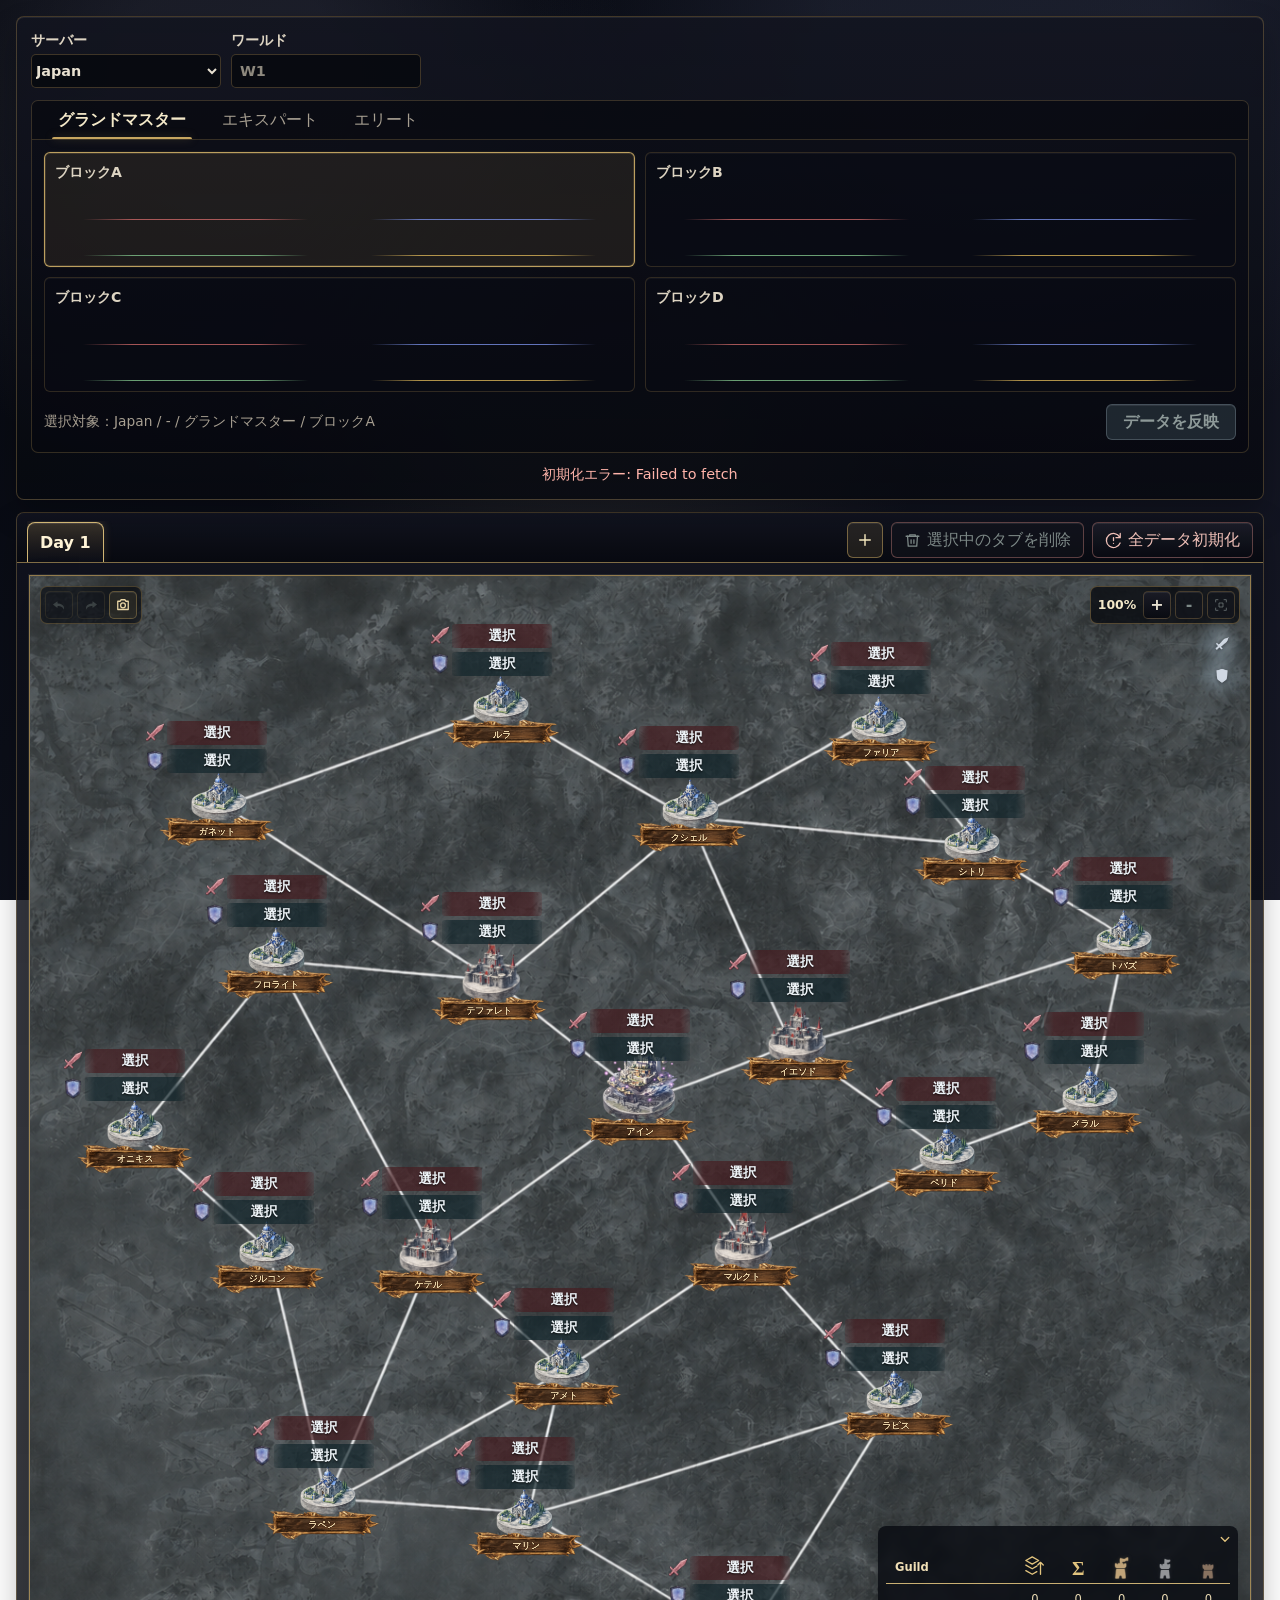
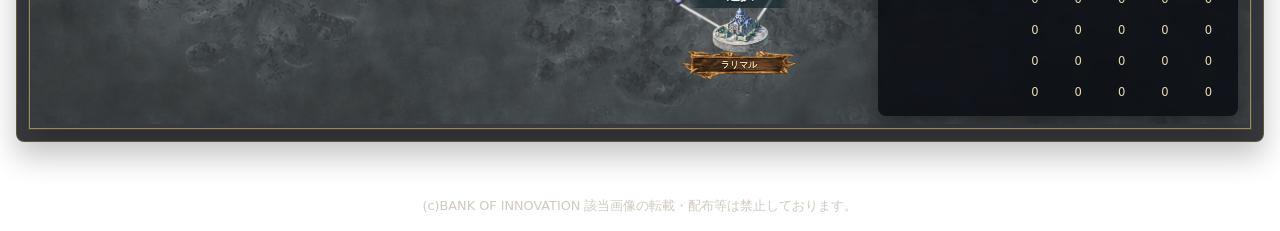
<file: index.html>
<!DOCTYPE html>
<html lang="ja">
<head>
  <meta charset="UTF-8">
  <meta name="viewport" content="width=device-width, initial-scale=1.0">
  <title>Grand Battle Simulator</title>
  <link rel="stylesheet" href="style.css?v=20260811-ios-map-export">
</head>
<body>
  <main class="app-shell">
    <h1 class="visually-hidden">Grand Battle Simulator</h1>

    <div class="top-layout">
      <section class="panel source-panel" aria-labelledby="source-heading">
      <h2 id="source-heading" class="visually-hidden">バトルデータ選択</h2>
      <fieldset class="source-grid">
        <legend class="visually-hidden">サーバー・ワールド</legend>
        <label>
          <span>サーバー</span>
          <select id="server-select">
            <option value="1">Japan</option>
            <option value="2">Korea</option>
            <option value="3">Asia</option>
            <option value="4">North America</option>
            <option value="5">Europe</option>
            <option value="6">Global</option>
          </select>
        </label>

        <label>
          <span>ワールド</span>
          <div class="combo-box">
            <input type="text" id="world-input" name="grand-battle-world" placeholder="W1" autocomplete="new-password" inputmode="numeric" aria-controls="world-suggestions">
            <datalist id="world-options"></datalist>
            <div id="world-suggestions" class="combo-options" role="listbox" hidden></div>
          </div>
        </label>

      </fieldset>

      <div class="selection-backing-controls" hidden>
        <select id="class-select" aria-hidden="true" tabindex="-1">
          <option value="3">グランドマスター</option>
          <option value="2">エキスパート</option>
          <option value="1">エリート</option>
        </select>
        <select id="block-select" aria-hidden="true" tabindex="-1">
          <option value="0">A</option>
          <option value="1">B</option>
          <option value="2">C</option>
          <option value="3">D</option>
        </select>
      </div>

      <section class="battle-selection" aria-label="クラスとブロックの選択">
        <div id="battle-class-tabs" class="battle-class-tabs" role="tablist" aria-label="クラス">
          <button type="button" class="battle-class-tab" data-class-value="3" role="tab" aria-selected="true">グランドマスター</button>
          <button type="button" class="battle-class-tab" data-class-value="2" role="tab" aria-selected="false">エキスパート</button>
          <button type="button" class="battle-class-tab" data-class-value="1" role="tab" aria-selected="false">エリート</button>
        </div>

        <div id="battle-block-grid" class="battle-block-grid" role="group" aria-label="ブロック">
          <button type="button" class="battle-block-card" data-block-value="0" aria-pressed="true">
            <span class="battle-block-title">ブロックA</span>
            <span class="guild-grid" data-block-guild-grid="0" role="list" aria-live="polite"></span>
          </button>
          <button type="button" class="battle-block-card" data-block-value="1" aria-pressed="false">
            <span class="battle-block-title">ブロックB</span>
            <span class="guild-grid" data-block-guild-grid="1" role="list" aria-live="polite"></span>
          </button>
          <button type="button" class="battle-block-card" data-block-value="2" aria-pressed="false">
            <span class="battle-block-title">ブロックC</span>
            <span class="guild-grid" data-block-guild-grid="2" role="list" aria-live="polite"></span>
          </button>
          <button type="button" class="battle-block-card" data-block-value="3" aria-pressed="false">
            <span class="battle-block-title">ブロックD</span>
            <span class="guild-grid" data-block-guild-grid="3" role="list" aria-live="polite"></span>
          </button>
        </div>

        <div class="battle-selection-footer">
          <p id="battle-selection-summary" class="battle-selection-summary"></p>
          <div class="apply-data-actions">
            <p id="pending-message" class="pending-message" hidden><span aria-hidden="true">●</span> 未反映</p>
            <button type="button" id="apply-data-button" class="apply-data-button" disabled>データを反映</button>
          </div>
        </div>
      </section>

      <p id="status-message" class="status-message" role="status" aria-live="polite"></p>
    </section>

      <div id="guild-name-editor-controls" hidden>
        <button type="button" id="edit-guild-names-button" class="score-edit-button" aria-label="ギルド名を編集" title="ギルド名を編集">
          <span class="score-edit-pen-icon" aria-hidden="true"></span>
        </button>
        <button type="button" id="confirm-guild-names-button" class="score-edit-button" aria-label="ギルド名の編集を確定" title="ギルド名の編集を確定" hidden>
          <svg viewBox="0 0 24 24" aria-hidden="true">
            <path d="M5 12l4 4L19 6" />
          </svg>
        </button>
        <button type="button" id="cancel-guild-names-button" class="score-edit-button" aria-label="ギルド名の編集をキャンセル" title="ギルド名の編集をキャンセル" hidden>
          <svg viewBox="0 0 24 24" aria-hidden="true">
            <path d="M6 6l12 12" />
            <path d="M18 6L6 18" />
          </svg>
        </button>
      </div>
    </div>

    <section class="panel map-panel" aria-labelledby="map-heading">
      <h2 id="map-heading" class="visually-hidden">拠点マップ</h2>
      <header class="tab-row">
        <nav id="occupation-tabs" class="occupation-tabs" aria-label="拠点状況タブ"></nav>
        <button type="button" id="tab-add-button" class="tab-add-button" aria-label="タブを追加" title="タブを追加">
          <svg viewBox="0 0 24 24" aria-hidden="true">
            <path d="M12 5v14" />
            <path d="M5 12h14" />
          </svg>
        </button>
        <div class="map-actions" role="group" aria-label="マップデータ操作">
          <button type="button" id="delete-tab-button" class="delete-tab-button">選択中のタブを削除</button>
          <button type="button" id="reset-data-button" class="reset-data-button">全データ初期化</button>
        </div>
      </header>

    <section class="map-container" aria-labelledby="map-heading">
      <div id="map-inner" class="map-inner">
        <img src="resource/map.png" alt="グランドバトル拠点マップ" class="map-image">
        <div id="battle-points"></div>
      </div>
      <div class="map-history-controls" role="group" aria-label="MAP操作">
        <button type="button" id="map-undo-button" class="map-history-button" aria-label="MAP編集を元に戻す" title="MAP編集を元に戻す" disabled>
          <span class="map-history-icon" aria-hidden="true"></span>
        </button>
        <button type="button" id="map-redo-button" class="map-history-button" aria-label="MAP編集をやり直す" title="MAP編集をやり直す" disabled>
          <span class="map-history-icon is-redo" aria-hidden="true"></span>
        </button>
        <button type="button" id="map-screenshot-button" class="map-history-button map-screenshot-button" aria-label="現在のMAPをPNG保存" title="現在のMAPをPNG保存">
          <svg viewBox="0 0 24 24" aria-hidden="true">
            <path d="M5 7h3l1.5-2h5L16 7h3v11H5z" />
            <circle cx="12" cy="12.5" r="3.2" />
          </svg>
        </button>
      </div>
      <div id="map-export-status" class="map-export-status" role="status" aria-live="polite" hidden>
        <span id="map-export-status-message"></span>
        <button type="button" id="map-export-save-button" class="map-export-save-button" hidden>保存</button>
      </div>
      <div class="map-zoom-controls" role="group" aria-label="MAP表示操作">
        <div class="map-zoom-actions">
          <span id="map-zoom-value" class="map-zoom-value" aria-live="polite">100%</span>
          <button type="button" id="map-zoom-in-button" class="map-zoom-button" aria-label="MAPを拡大">+</button>
          <button type="button" id="map-zoom-out-button" class="map-zoom-button" aria-label="MAPを縮小">-</button>
          <button type="button" id="map-view-reset-button" class="map-zoom-button" aria-label="MAP表示をリセット">
            <svg viewBox="0 0 24 24" aria-hidden="true">
              <path d="M8 4H4v4" />
              <path d="M16 4h4v4" />
              <path d="M20 16v4h-4" />
              <path d="M4 16v4h4" />
              <path d="M9 9h6v6H9z" />
            </svg>
          </button>
        </div>
      </div>
      <div id="map-visibility-controls" class="map-visibility-controls" role="group" aria-label="MAP要素表示切替"></div>
      <aside id="map-score-panel" class="map-score-panel" aria-labelledby="map-score-panel-title">
        <div class="map-score-panel-header">
          <h3 id="map-score-panel-title" class="visually-hidden">ギルドスコア</h3>
          <button type="button" id="map-score-panel-toggle" class="map-score-panel-toggle" aria-expanded="true" aria-controls="map-score-panel-body" aria-label="ギルドスコアを折り畳む" title="ギルドスコアを折り畳む">
            <svg viewBox="0 0 24 24" aria-hidden="true">
              <path d="m7 10 5 5 5-5" />
            </svg>
          </button>
        </div>
        <div id="map-score-panel-body" class="map-score-panel-body">
          <table id="map-score-table" class="map-score-table">
            <caption class="visually-hidden">ギルド別スコア</caption>
            <thead>
              <tr>
                <th scope="col">Guild</th>
                <th scope="col" aria-label="累計" title="累計">
                  <span class="map-score-symbol map-score-cumulative-symbol" role="img" aria-label="累計" title="累計">
                    <svg viewBox="0 0 24 24" aria-hidden="true">
                      <path d="m2 6 7-4 7 4-7 4-7-4Z" />
                      <path d="m2 11 7 4 5-2.8" />
                      <path d="m2 17 7 4 5-2.8" />
                      <path d="M18 21V8m0 0-3 3m3-3 3 3" />
                    </svg>
                  </span>
                </th>
                <th scope="col" aria-label="合計" title="合計">
                  <span class="map-score-symbol map-score-total-symbol" role="img" aria-label="合計" title="合計">Σ</span>
                </th>
                <th scope="col" aria-label="神殿" title="神殿">
                  <img class="map-score-structure-icon map-score-temple-icon" src="resource/map-score-temple.png" alt="神殿">
                </th>
                <th scope="col" aria-label="城" title="城">
                  <img class="map-score-structure-icon map-score-castle-icon" src="resource/map-score-castle.png" alt="城">
                </th>
                <th scope="col" aria-label="教会" title="教会">
                  <img class="map-score-structure-icon map-score-church-icon" src="resource/map-score-church.png" alt="教会">
                </th>
              </tr>
            </thead>
            <tbody id="map-score-body"></tbody>
          </table>
        </div>
      </aside>
    </section>
    </section>

    <div id="mobile-point-picker" class="mobile-point-picker" role="dialog" aria-modal="true" aria-labelledby="mobile-point-picker-title" hidden>
      <div class="mobile-point-picker-panel">
        <div class="mobile-point-picker-header">
          <strong id="mobile-point-picker-title">拠点選択</strong>
          <button type="button" id="mobile-point-picker-close" class="mobile-picker-close" aria-label="閉じる">×</button>
        </div>
        <div id="mobile-point-picker-options" class="mobile-point-picker-options"></div>
      </div>
    </div>

    <dialog id="battle-data-confirmation-dialog" class="battle-data-dialog" aria-labelledby="battle-data-dialog-title" aria-describedby="battle-data-dialog-message">
      <form method="dialog" class="battle-data-dialog-panel">
        <h2 id="battle-data-dialog-title" data-dialog-title></h2>
        <p data-dialog-message></p>
        <p class="battle-data-dialog-context" data-dialog-context hidden></p>
        <p class="battle-data-dialog-note" data-dialog-note hidden></p>
        <div class="battle-data-dialog-actions" role="group" aria-label="反映方法を選択">
          <button type="button" class="dialog-secondary-button" data-dialog-action="cancel">キャンセル</button>
          <button type="button" class="dialog-secondary-button" data-dialog-action="new-tab" hidden>新しいタブ</button>
          <button type="button" class="dialog-primary-button" data-dialog-action="overwrite" hidden>上書き</button>
          <button type="button" class="dialog-danger-button" data-dialog-action="replace" hidden>データを反映</button>
        </div>
      </form>
    </dialog>
  </main>

  <footer>
    (c)BANK OF INNOVATION 該当画像の転載・配布等は禁止しております。
  </footer>

  <script type="module" src="js/main.js?v=20260811-aura-composite"></script>
</body>
</html>
</file>
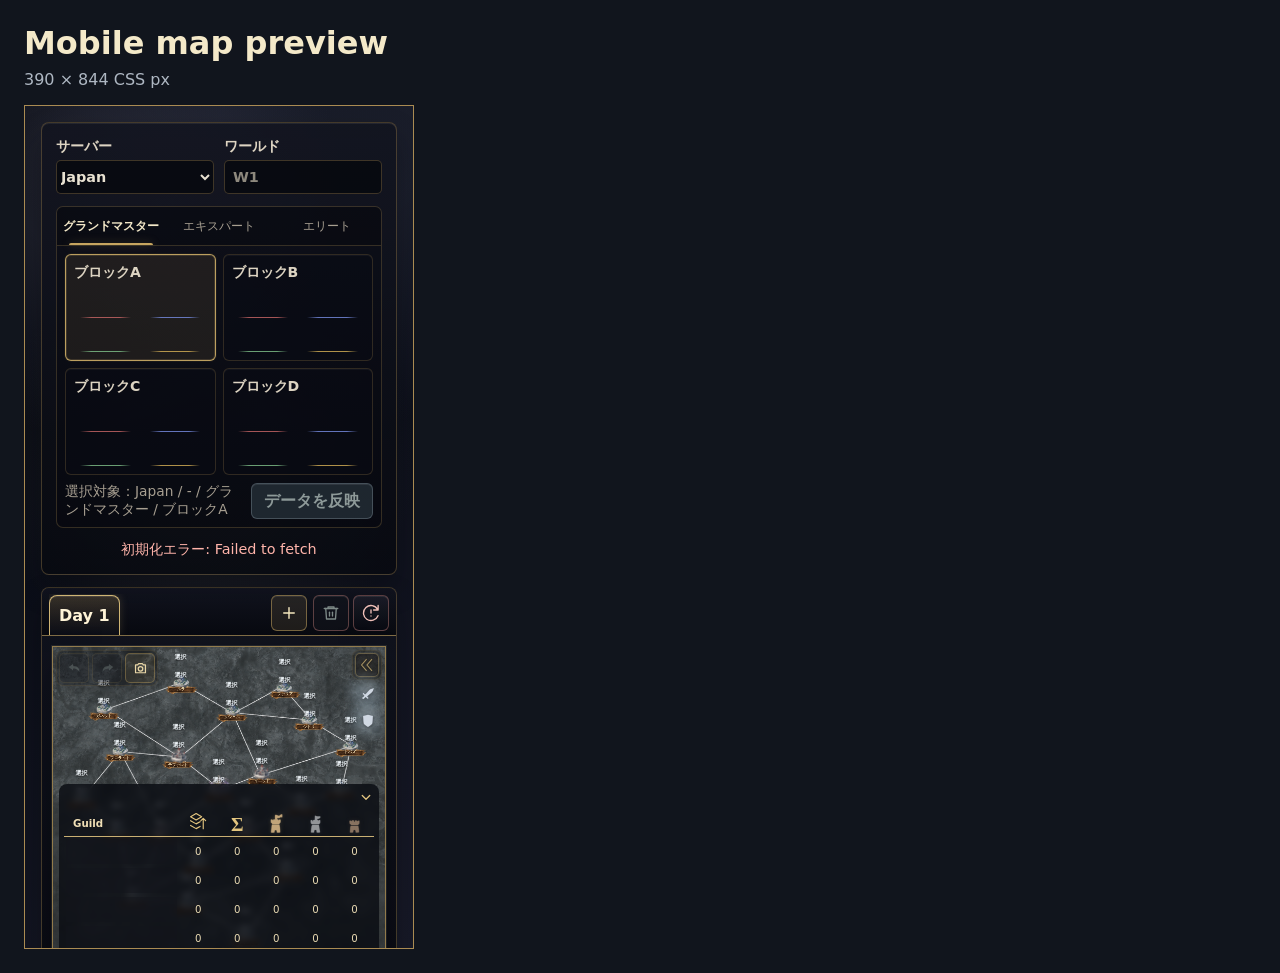
<file: tools/map-layout-preview.html>
<!doctype html>
<html lang="ja">
<head>
  <meta charset="utf-8">
  <meta name="viewport" content="width=device-width, initial-scale=1">
  <title>Map Layout Preview</title>
  <style>
    :root {
      color-scheme: dark;
      font-family: system-ui, sans-serif;
    }

    * {
      box-sizing: border-box;
    }

    body {
      margin: 0;
      padding: 24px;
      color: #f4e9c9;
      background: #11151d;
    }

    h1,
    p {
      margin: 0;
    }

    p {
      margin-top: 8px;
      color: #aeb7c2;
    }

    .preview-frame {
      display: block;
      width: 390px;
      height: 844px;
      margin-top: 16px;
      border: 1px solid #aa8b52;
      background: #080b12;
    }
  </style>
</head>
<body>
  <main>
    <h1>Mobile map preview</h1>
    <p>390 × 844 CSS px</p>
    <iframe
      class="preview-frame"
      src="../index.html"
      title="Grand Battle Simulator mobile preview"
    ></iframe>
  </main>
</body>
</html>
</file>
<file: style.css>
:root {
  --guild-1: #56302f;
  --guild-2: #33384d;
  --guild-3: #34483a;
  --guild-4: #4c4730;
  --guild-1-rgb: 86, 48, 47;
  --guild-2-rgb: 51, 56, 77;
  --guild-3-rgb: 52, 72, 58;
  --guild-4-rgb: 76, 71, 48;
  --guild-1-ink: 112, 55, 58;
  --guild-2-ink: 65, 79, 106;
  --guild-3-ink: 62, 94, 72;
  --guild-4-ink: 112, 101, 58;
  --empty-point: rgba(255, 255, 255, 0.86);
  --border: rgba(170, 139, 82, 0.36);
  --surface: rgba(12, 14, 23, 0.82);
  --surface-strong: rgba(6, 8, 14, 0.9);
  --page: #070a12;
  --text: #e8e1d1;
  --muted: #a79f91;
  --gold: #aa8b52;
  --gold-soft: rgba(170, 139, 82, 0.18);
  --field-bg: rgba(6, 8, 14, 0.78);
  --field-border: rgba(170, 139, 82, 0.34);
  --action-button-size: 36px;
  /* --action-button-size-mobile: 34px; */
}

* {
  box-sizing: border-box;
}

.visually-hidden {
  position: absolute;
  width: 1px;
  height: 1px;
  padding: 0;
  margin: -1px;
  overflow: hidden;
  clip: rect(0, 0, 0, 0);
  white-space: nowrap;
  border: 0;
}

body {
  margin: 0;
  color: var(--text);
  font-family: system-ui, -apple-system, BlinkMacSystemFont, "Segoe UI", sans-serif;
  text-align: center;
  background:
    radial-gradient(circle at 18% 10%, rgba(82, 84, 106, 0.28) 0 9%, transparent 30%),
    radial-gradient(circle at 78% 2%, rgba(61, 66, 88, 0.32) 0 12%, transparent 35%),
    radial-gradient(circle at 46% 42%, rgba(126, 119, 100, 0.12) 0 15%, transparent 40%),
    linear-gradient(145deg, #05070d 0%, #0b0e18 42%, #171927 100%);
  background-attachment: fixed;
}

button,
input,
select {
  font: inherit;
}

button {
  min-height: 36px;
  padding: 6px 12px;
  border: 1px solid var(--field-border);
  border-radius: 6px;
  color: var(--text);
  background: linear-gradient(180deg, rgba(27, 28, 39, 0.92), rgba(9, 11, 18, 0.92));
  cursor: pointer;
  box-shadow: inset 0 1px 0 rgba(255, 255, 255, 0.08);
}

button:hover {
  border-color: rgba(190, 161, 96, 0.68);
  background: linear-gradient(180deg, rgba(38, 39, 52, 0.94), rgba(14, 16, 25, 0.94));
}

button:disabled {
  color: #7d8987;
  cursor: not-allowed;
  background: rgba(20, 21, 28, 0.54);
}

h2,
h3 {
  margin: 0 0 10px;
  color: #f4e9c9;
  font-size: 1rem;
}

footer {
  margin: 40px 0 16px;
  color: rgba(169, 160, 140, 0.56);
  font-size: 0.8rem;
}

.app-shell {
  width: min(100%, 1280px);
  margin: 0 auto;
  padding: 16px;
}

.panel {
  margin: 0;
  padding: 14px;
  border: 1px solid var(--border);
  border-radius: 8px;
  color: var(--text);
  background:
    linear-gradient(180deg, rgba(18, 20, 31, 0.86), rgba(7, 9, 15, 0.8));
  box-shadow:
    0 14px 30px rgba(0, 0, 0, 0.24),
    inset 0 1px 0 rgba(255, 255, 255, 0.07);
}

.top-layout {
  display: grid;
  grid-template-columns: minmax(0, 1fr);
  align-items: start;
  gap: 0;
  margin-bottom: 12px;
}

.source-panel {
  display: grid;
  gap: 12px;
  justify-items: stretch;
}

.map-panel {
  display: grid;
  gap: 0;
  padding: 0;
  overflow: hidden;
}

.source-grid {
  display: grid;
  grid-template-columns: repeat(2, minmax(136px, 190px));
  gap: 10px;
  width: min(100%, 390px);
  min-inline-size: 0;
  margin: 0;
  padding: 0;
  border: 0;
}

.source-grid label {
  display: grid;
  gap: 4px;
  text-align: left;
  font-size: 0.9rem;
  font-weight: 700;
  color: #ddd4c2;
}

.source-grid input,
.source-grid select {
  width: 100%;
  min-height: 34px;
  border: 1px solid var(--field-border);
  border-radius: 5px;
  color: var(--text);
  background: var(--field-bg);
}

.source-grid select option {
  color: var(--text);
  background: #0b0d16;
}

.combo-box {
  position: relative;
  display: block;
}

.combo-box input {
  padding: 5px 8px;
}

.combo-box input::placeholder {
  color: #8e897e;
  opacity: 1;
}

.source-grid input:focus,
.source-grid select:focus,
.combo-box input:focus,
button:focus-visible {
  outline: 2px solid rgba(210, 236, 181, 0.46);
  outline-offset: 2px;
  border-color: rgba(190, 161, 96, 0.74);
}

.combo-options {
  position: absolute;
  z-index: 20;
  top: calc(100% + 4px);
  left: 0;
  right: 0;
  max-height: 220px;
  overflow-y: auto;
  border: 1px solid var(--border);
  border-radius: 6px;
  background: rgba(8, 10, 17, 0.97);
  box-shadow: 0 8px 20px rgba(0, 0, 0, 0.16);
}

.combo-options button,
.combo-empty {
  display: block;
  width: 100%;
  min-height: 32px;
  padding: 6px 10px;
  border: 0;
  border-radius: 0;
  text-align: left;
  color: var(--text);
  background: transparent;
}

.combo-options button:hover {
  background: rgba(199, 166, 96, 0.16);
}

.combo-group-button {
  font-weight: 700;
}

.combo-options .combo-world-button {
  padding-left: 20px;
  font-weight: 400;
}

.combo-empty {
  color: var(--muted);
}

.battle-selection {
  overflow: hidden;
  border: 1px solid rgba(170, 139, 82, 0.28);
  border-radius: 7px;
  background: rgba(5, 7, 13, 0.28);
}

.battle-class-tabs {
  display: flex;
  min-width: 0;
  padding: 0 8px;
  border-bottom: 1px solid rgba(170, 139, 82, 0.28);
  background: rgba(6, 8, 14, 0.42);
}

.battle-class-tab {
  position: relative;
  flex: 0 1 auto;
  min-height: 38px;
  padding: 7px 18px;
  border: 0;
  border-radius: 0;
  color: var(--muted);
  background: transparent;
  box-shadow: none;
}

.battle-class-tab::after {
  content: "";
  position: absolute;
  right: 12px;
  bottom: 0;
  left: 12px;
  height: 2px;
  border-radius: 2px 2px 0 0;
  background: transparent;
}

.battle-class-tab:hover,
.battle-class-tab:focus-visible {
  border: 0;
  color: #f1e6c8;
  background: rgba(199, 166, 96, 0.08);
  box-shadow: none;
}

.battle-class-tab.is-active {
  color: #f4e9c9;
  font-weight: 700;
}

.battle-class-tab.is-active::after {
  background: #c7a660;
  box-shadow: 0 0 8px rgba(199, 166, 96, 0.34);
}

.battle-block-grid {
  display: grid;
  grid-template-columns: repeat(2, minmax(0, 1fr));
  gap: 10px;
  padding: 12px;
}

.battle-block-card {
  min-width: 0;
  padding: 10px;
  border-color: rgba(170, 139, 82, 0.24);
  text-align: left;
  background: rgba(10, 12, 20, 0.56);
  box-shadow: inset 0 1px 0 rgba(255, 255, 255, 0.04);
}

.battle-block-card:hover {
  border-color: rgba(190, 161, 96, 0.52);
  background: rgba(18, 20, 31, 0.7);
}

.battle-block-card.is-active {
  border-color: rgba(210, 178, 105, 0.88);
  background: rgba(170, 139, 82, 0.12);
  box-shadow:
    inset 0 0 0 1px rgba(225, 194, 123, 0.16),
    0 0 0 1px rgba(170, 139, 82, 0.08);
}

.battle-block-title {
  display: block;
  margin-bottom: 8px;
  color: #ddd4c2;
  font-size: 0.88rem;
  font-weight: 700;
}

.guild-grid {
  display: grid;
  grid-template-columns: repeat(2, minmax(0, 1fr));
  justify-content: center;
  gap: 6px;
}

.guild-grid .guild-cell {
  position: relative;
  display: block;
  --guild-accent: #aa8b52;
  min-width: 0;
  min-height: 30px;
  padding: 5px 7px;
  border: 0;
  border-radius: 0;
  color: #e7dcc4;
  font-weight: 700;
  text-align: center;
  white-space: normal;
  overflow-wrap: anywhere;
  background: transparent;
  box-shadow: none;
}

.guild-grid .guild-cell::after {
  content: "";
  position: absolute;
  right: 10%;
  bottom: 0;
  left: 10%;
  height: 1px;
  pointer-events: none;
  background: linear-gradient(90deg, transparent, var(--guild-accent) 22%, var(--guild-accent) 78%, transparent);
  opacity: 0.82;
}

.guild-cell1 {
  --guild-ink-rgb: var(--guild-1-ink);
}

.guild-cell2 {
  --guild-ink-rgb: var(--guild-2-ink);
}

.guild-cell3 {
  --guild-ink-rgb: var(--guild-3-ink);
}

.guild-cell4 {
  --guild-ink-rgb: var(--guild-4-ink);
}

.guild-grid .guild-cell1 {
  --guild-accent: #c76565;
}

.guild-grid .guild-cell2 {
  --guild-accent: #768be0;
}

.guild-grid .guild-cell3 {
  --guild-accent: #7ebf88;
}

.guild-grid .guild-cell4 {
  --guild-accent: #d4af55;
}

.apply-data-button {
  width: auto;
  min-width: 130px;
  margin: 0;
  border-color: rgba(118, 125, 162, 0.5);
  background: linear-gradient(180deg, #2a304b, #15192b);
  color: #ffffff;
  font-weight: 700;
}

.apply-data-button:hover {
  background: linear-gradient(180deg, #343a59, #1b2036);
}

.apply-data-button.has-pending {
  border-color: rgba(132, 169, 116, 0.56);
  background: linear-gradient(180deg, #354f38, #1d3224);
}

.apply-data-button.has-pending:hover {
  background: linear-gradient(180deg, #3e5b41, #263d2b);
}

.apply-data-button:disabled {
  border-color: rgba(154, 168, 181, 0.32);
  background: rgba(48, 61, 69, 0.58);
  color: #8d9998;
}

.pending-message {
  margin: 0;
  color: #b8d5a6;
  font-size: 0.85rem;
  font-weight: 700;
}

.status-message {
  min-height: 1.4em;
  margin: 0;
  color: var(--muted);
  font-size: 0.9rem;
}

.status-message[data-type="success"] {
  color: #b8d5a6;
}

.status-message[data-type="error"] {
  color: #ffb4aa;
}

.section-divider {
  display: none;
  width: 100%;
  margin: 4px 0 16px;
  border: 0;
  border-top: 1px solid #cfcfcf;
}

.table-scroll {
  display: block;
  width: 100%;
  max-width: 100%;
  padding-bottom: 6px;
  overflow-x: auto;
  overflow-y: hidden;
  scrollbar-color: rgba(146, 119, 70, 0.42) rgba(5, 7, 12, 0.28);
  scrollbar-width: thin;
  box-shadow: inset 0 -1px 0 rgba(199, 166, 96, 0.2);
}

.occupation-tabs {
  scrollbar-color: rgba(146, 119, 70, 0.42) rgba(5, 7, 12, 0.28);
  scrollbar-width: thin;
}

.table-scroll::-webkit-scrollbar,
.occupation-tabs::-webkit-scrollbar {
  height: 1px;
}

.table-scroll::-webkit-scrollbar-track,
.occupation-tabs::-webkit-scrollbar-track {
  background: rgba(5, 7, 12, 0.48);
  border-radius: 999px;
}

.table-scroll::-webkit-scrollbar-thumb,
.occupation-tabs::-webkit-scrollbar-thumb {
  border-radius: 999px;
  background: linear-gradient(90deg, rgba(126, 102, 59, 0.26), rgba(164, 132, 76, 0.42));
}

.table-scroll::-webkit-scrollbar-thumb:hover,
.occupation-tabs::-webkit-scrollbar-thumb:hover {
  background: linear-gradient(90deg, rgba(170, 139, 82, 0.62), rgba(210, 174, 102, 0.54));
}

.cumulative-scope {
  min-height: 1.3em;
  margin: -4px 0 8px;
  color: #c7beab;
  font-size: 0.85rem;
}

.score-edit-actions {
  display: flex;
  justify-content: flex-end;
  gap: 6px;
  margin: -2px 0 6px;
}

.score-edit-button {
  display: inline-grid;
  place-items: center;
  width: 30px;
  height: 30px;
  min-height: 0;
  padding: 0;
  border-color: rgba(199, 166, 96, 0.46);
  border-radius: 6px;
  color: #e9d6a6;
  background: rgba(199, 166, 96, 0.1);
}

.score-edit-button[hidden] {
  display: none;
}

.score-edit-button:hover {
  border-color: rgba(226, 196, 126, 0.72);
  background: rgba(199, 166, 96, 0.2);
}

.score-edit-button svg {
  width: 17px;
  height: 17px;
  fill: none;
  stroke: currentColor;
  stroke-width: 1.9;
  stroke-linecap: round;
  stroke-linejoin: round;
}

.score-edit-pen-icon {
  width: 28px;
  height: 28px;
  background: currentColor;
  -webkit-mask: url("resource/pen.svg") center / contain no-repeat;
  mask: url("resource/pen.svg") center / contain no-repeat;
}

.score-table {
  flex: 0 0 auto;
  min-width: 640px;
  margin: 0 auto;
  border-collapse: collapse;
  color: var(--text);
  background: rgba(6, 8, 14, 0.56);
}

.score-table th,
.score-table td {
  height: 36px;
  min-width: 56px;
  border: 1px solid rgba(199, 166, 96, 0.28);
  padding: 5px 6px;
  line-height: 1.2;
  text-align: center;
}

.score-table th:first-child,
.score-table td:first-child {
  min-width: 36px;
}

.score-table th:nth-child(2),
.score-table td:nth-child(2) {
  width: 188px;
  min-width: 188px;
  max-width: 188px;
}

.score-table td:nth-child(2) {
  overflow: hidden;
  color: #e7dcc4;
  font-weight: 700;
  text-overflow: ellipsis;
  white-space: nowrap;
}

.score-guild-name-cell {
  --guild-ink-rgb: 120, 108, 72;
  background:
    radial-gradient(ellipse at 48% 52%, rgba(var(--guild-ink-rgb), 0.48) 0 30%, transparent 74%),
    radial-gradient(ellipse at 16% 20%, rgba(231, 220, 196, 0.1) 0 16%, transparent 58%),
    linear-gradient(135deg, rgba(var(--guild-ink-rgb), 0.32), rgba(var(--guild-ink-rgb), 0.18)),
    rgba(6, 9, 16, 0.34);
  box-shadow:
    inset 0 1px 0 rgba(255, 244, 215, 0.07),
    inset 0 -12px 18px rgba(4, 8, 14, 0.1);
}

.score-guild-name-cell.guild-cell1 {
  --guild-ink-rgb: var(--guild-1-ink);
}

.score-guild-name-cell.guild-cell2 {
  --guild-ink-rgb: var(--guild-2-ink);
}

.score-guild-name-cell.guild-cell3 {
  --guild-ink-rgb: var(--guild-3-ink);
}

.score-guild-name-cell.guild-cell4 {
  --guild-ink-rgb: var(--guild-4-ink);
}

.score-table td:nth-child(2):has(.score-guild-name-input) {
  position: relative;
  filter: saturate(0.88);
  box-shadow:
    inset 0 2px 5px rgba(0, 0, 0, 0.42),
    inset 0 1px 0 rgba(255, 255, 255, 0.04);
}

.score-table td:nth-child(2):has(.score-guild-name-input)::after {
  content: "";
  position: absolute;
  top: 50%;
  right: 4px;
  width: 28px;
  height: 28px;
  background: rgba(226, 196, 126, 0.74);
  pointer-events: none;
  transform: translateY(-50%);
  -webkit-mask: url("resource/pen.svg") center / contain no-repeat;
  mask: url("resource/pen.svg") center / contain no-repeat;
}

.score-guild-name-input {
  box-sizing: border-box;
  width: 100%;
  min-width: 0;
  height: auto;
  min-height: 0;
  margin: 0;
  padding: 2px 5px;
  border: 1px solid rgba(226, 196, 126, 0.24);
  border-radius: 5px;
  color: #fff4d7;
  font: inherit;
  font-weight: 700;
  text-align: center;
  background: rgba(6, 8, 14, 0.28);
}

.score-guild-name-input:focus {
  outline: 0;
  border-color: rgba(226, 196, 126, 0.78);
  box-shadow: 0 0 0 2px rgba(226, 196, 126, 0.18);
}

.score-table thead {
  color: #f4e9c9;
  background-color: rgba(199, 166, 96, 0.18);
}

.score-total,
.score-cumulative {
  font-weight: 700;
  color: #f6f0dd;
  background: rgba(199, 166, 96, 0.16);
}

.score-cumulative {
  background: rgba(86, 91, 130, 0.22);
}

.score-guild-radio-cell {
  padding: 4px;
  text-align: center;
}

.score-guild-radio-cell input {
  display: block;
  margin: 0 auto;
  accent-color: var(--gold);
}

.tab-row {
  display: flex;
  align-items: flex-end;
  gap: 8px;
  width: 100%;
  max-width: 100%;
  box-sizing: border-box;
  margin: 0;
  padding: 8px 10px 0;
  overflow: hidden;
  border-bottom: 1px solid rgba(199, 166, 96, 0.62);
  background:
    linear-gradient(180deg, rgba(16, 18, 29, 0.92), rgba(6, 8, 14, 0.88));
}

.occupation-tabs {
  display: flex;
  justify-content: flex-start;
  gap: 4px;
  width: auto;
  min-width: 0;
  max-width: 100%;
  flex: 1 1 0;
  overflow-x: auto;
  overflow-y: hidden;
  padding: 0 0 0;
}

.tab-button {
  box-sizing: border-box;
  flex: 0 0 auto;
  min-width: 42px;
  height: 41px;
  min-height: 41px;
  padding: 4px 12px;
  border-radius: 8px 8px 0 0;
  border-color: var(--field-border);
  border-bottom-color: transparent;
  line-height: 1;
  background: rgba(8, 10, 17, 0.74);
  transform: translateY(1px);
}

.tab-row.has-tab-scroll .tab-button {
  height: 28px;
  min-height: 28px;
  padding-top: 3px;
  padding-bottom: 3px;
}

.tab-button.is-active {
  border-color: rgba(226, 196, 126, 0.92);
  border-bottom-color: rgba(12, 14, 23, 0.98);
  background:
    linear-gradient(180deg, rgba(170, 139, 82, 0.26), rgba(12, 14, 23, 0.98));
  color: #fff4d7;
  font-weight: 700;
  box-shadow:
    0 -1px 10px rgba(226, 196, 126, 0.18),
    inset 0 1px 0 rgba(255, 255, 255, 0.1);
}

.tab-add-button {
  display: inline-flex;
  align-items: center;
  justify-content: center;
  flex: 0 0 auto;
  width: 36px;
  height: 36px;
  min-width: 36px;
  min-height: 0;
  padding: 0;
  border-radius: 6px;
  border-color: rgba(199, 166, 96, 0.52);
  color: #f5e7bd;
  background: rgba(199, 166, 96, 0.12);
  transform: none;
}

.tab-add-button svg {
  width: 18px;
  height: 18px;
  fill: none;
  stroke: currentColor;
  stroke-width: 1.9;
  stroke-linecap: round;
  stroke-linejoin: round;
}

.tab-add-button:hover {
  border-color: rgba(226, 196, 126, 0.76);
  background: rgba(199, 166, 96, 0.22);
}

.tab-name-input {
  flex: 0 0 auto;
  width: 88px;
  height: 41px;
  min-height: 41px;
  padding: 4px 8px;
  border: 1px solid var(--field-border);
  border-radius: 6px;
  color: var(--text);
  font: inherit;
  text-align: center;
  background: var(--field-bg);
}

.tab-row.has-tab-scroll .tab-name-input {
  height: 28px;
  min-height: 28px;
  padding-top: 3px;
  padding-bottom: 3px;
}

.tab-name-input:focus {
  outline: 0;
  border-color: var(--field-border);
  box-shadow:
    0 0 0 2px rgba(210, 236, 181, 0.26),
    inset 0 1px 0 rgba(255, 255, 255, 0.08);
}

.tab-context-menu {
  position: fixed;
  z-index: 1000;
  padding: 4px;
  border: 1px solid var(--border);
  border-radius: 6px;
  background: rgba(8, 10, 17, 0.97);
  box-shadow: 0 8px 20px rgba(0, 0, 0, 0.16);
}

.tab-context-menu button {
  min-height: 32px;
  border: 0;
  background: transparent;
  white-space: nowrap;
}

.tab-context-menu button:hover {
  background: rgba(199, 166, 96, 0.16);
}

.delete-tab-button {
  flex: 0 0 auto;
  white-space: nowrap;
}

.danger-icon-button {
  display: inline-flex;
  align-items: center;
  justify-content: center;
  gap: 6px;
}

.danger-icon-button svg {
  width: 17px;
  height: 17px;
  fill: none;
  stroke: currentColor;
  stroke-width: 1.8;
  stroke-linecap: round;
  stroke-linejoin: round;
}

.map-actions {
  display: flex;
  flex: 0 0 auto;
  justify-content: flex-end;
  gap: 8px;
  padding-bottom: 0;
}

.reset-data-button {
  flex: 0 0 auto;
  border-color: rgba(185, 120, 116, 0.56);
  color: #ffd3cd;
  white-space: nowrap;
}

.reset-data-button:hover {
  border-color: rgba(226, 154, 146, 0.82);
  background: rgba(108, 44, 45, 0.58);
}

.delete-tab-button,
.reset-data-button {
  border-color: rgba(185, 120, 116, 0.46);
  color: #f0c0b8;
}

.delete-tab-button,
.reset-data-button,
.tab-add-button {
  /* width: var(--action-button-size); */
  height: var(--action-button-size);
  /* min-width: var(--action-button-size); */
  min-height: var(--action-button-size);
  margin-bottom: 4px;
}

.delete-tab-button:hover,
.reset-data-button:hover {
  border-color: rgba(214, 144, 133, 0.7);
  background: rgba(96, 37, 39, 0.48);
}

.map-container {
  position: relative;
  display: inline-block;
  max-width: 100%;
  justify-self: center;
  margin: 12px;
  border: 1px solid rgba(199, 166, 96, 0.72);
  overflow: hidden;
  touch-action: pan-y;
  user-select: none;
  box-shadow:
    0 0 0 1px rgba(255, 244, 215, 0.08),
    0 16px 32px rgba(0, 0, 0, 0.24);
}

.map-container.is-dragging {
  cursor: grabbing;
}

.map-history-controls {
  position: absolute;
  z-index: 20;
  top: 10px;
  left: 10px;
  display: flex;
  gap: 4px;
  padding: 4px;
  border: 1px solid rgba(170, 139, 82, 0.36);
  border-radius: 7px;
  background: rgba(7, 9, 15, 0.68);
  box-shadow: 0 8px 18px rgba(0, 0, 0, 0.22);
}

.map-history-button {
  display: grid;
  place-items: center;
  width: 28px;
  height: 28px;
  min-height: 0;
  padding: 0;
  border-radius: 5px;
  border-color: rgba(199, 166, 96, 0.36);
  color: #e9d6a6;
  font-size: 1.05rem;
  font-weight: 700;
  line-height: 1;
  background: rgba(199, 166, 96, 0.1);
}

.map-history-icon {
  margin-top: 1px;
  width: 20px;
  height: 20px;
  background: currentColor;
  -webkit-mask: url("resource/undo.svg") center / contain no-repeat;
  mask: url("resource/undo.svg") center / contain no-repeat;
}

.map-history-icon.is-redo {
  transform: scaleX(-1);
}

.map-history-button:hover:not(:disabled),
.map-history-button:focus-visible:not(:disabled) {
  border-color: rgba(226, 196, 126, 0.72);
  background: rgba(199, 166, 96, 0.2);
}

.map-history-button:disabled {
  opacity: 0.34;
  cursor: default;
}

.map-score-panel {
  position: absolute;
  z-index: 18;
  right: 12px;
  bottom: 12px;
  width: min(360px, calc(100% - 24px));
  overflow: hidden;
  border-radius: 8px;
  color: #e8d9b2;
  background: rgba(7, 9, 15, 0.8);
  box-shadow: 0 8px 20px rgba(0, 0, 0, 0.3);
  backdrop-filter: blur(3px);
  -webkit-backdrop-filter: blur(3px);
  pointer-events: auto;
}

.map-score-panel.is-collapsed {
  width: 26px;
  border-radius: 5px;
}

.map-score-panel-header {
  display: flex;
  justify-content: flex-end;
  min-height: 26px;
}

.map-score-panel-toggle {
  display: grid;
  place-items: center;
  width: 26px;
  height: 26px;
  min-height: 0;
  padding: 0;
  border: 0;
  border-radius: 5px;
  color: #e2c47e;
  background: transparent;
  box-shadow: none;
}

.map-score-panel-toggle:hover,
.map-score-panel-toggle:focus-visible {
  border: 0;
  color: #f1d994;
  background: rgba(199, 166, 96, 0.14);
  box-shadow: none;
}

.map-score-panel-toggle svg {
  width: 18px;
  height: 18px;
  fill: none;
  stroke: currentColor;
  stroke-width: 1.7;
  stroke-linecap: round;
  stroke-linejoin: round;
  transition: transform 0.16s ease;
}

.map-score-panel.is-collapsed .map-score-panel-toggle svg {
  transform: rotate(180deg);
}

.map-score-panel-body {
  padding: 0 8px 8px;
}

.map-score-panel.is-collapsed .map-score-panel-body {
  display: none;
}

.map-score-table {
  width: 100%;
  border-collapse: collapse;
  table-layout: fixed;
  color: #e8d9b2;
  font-size: 0.72rem;
  line-height: 1.2;
}

.map-score-table thead {
  border-bottom: 1px solid rgba(226, 196, 126, 0.66);
}

.map-score-table th,
.map-score-table td {
  height: 25px;
  padding: 3px 4px;
  border: 0;
  text-align: center;
  white-space: nowrap;
}

.map-score-table th {
  color: #f0dfb6;
  font-weight: 700;
}

.battle-selection-footer {
  display: flex;
  align-items: center;
  justify-content: space-between;
  gap: 16px;
  padding: 0 12px 12px;
}

.battle-selection-summary {
  min-width: 0;
  margin: 0;
  color: var(--muted);
  font-size: 0.86rem;
  text-align: left;
  overflow-wrap: anywhere;
}

.apply-data-actions {
  display: flex;
  flex: 0 0 auto;
  align-items: center;
  justify-content: flex-end;
  gap: 10px;
}

.map-score-table th:first-child,
.map-score-table td:first-child {
  width: 37%;
  overflow: hidden;
  text-align: left;
  text-overflow: ellipsis;
}

.map-score-table th:first-child {
  padding-left: 9px;
}

.map-score-table td {
  color: #e8d9b2;
  font-variant-numeric: tabular-nums;
}

.map-score-table .map-score-row {
  --map-score-highlight-rgb: 170, 139, 82;
}

.map-score-table .map-score-row.guild-row1 {
  --map-score-highlight-rgb: 224, 94, 101;
}

.map-score-table .map-score-row.guild-row2 {
  --map-score-highlight-rgb: 112, 139, 225;
}

.map-score-table .map-score-row.guild-row3 {
  --map-score-highlight-rgb: 100, 185, 116;
}

.map-score-table .map-score-row.guild-row4 {
  --map-score-highlight-rgb: 226, 190, 75;
}

.map-score-table .map-score-row.is-highlighted {
  background: rgba(var(--map-score-highlight-rgb), 0.16);
}

.map-score-table .map-score-row.is-highlighted .map-score-guild-cell {
  box-shadow: inset 3px 0 0 rgb(var(--map-score-highlight-rgb));
}

.map-score-guild-button {
  display: block;
  width: 100%;
  min-height: 25px;
  padding: 0 4px 0 5px;
  overflow: hidden;
  border: 0;
  border-radius: 0;
  color: inherit;
  font: inherit;
  font-weight: 400;
  text-align: left;
  text-overflow: ellipsis;
  white-space: nowrap;
  background: transparent;
  box-shadow: none;
}

.map-score-guild-button:hover,
.map-score-guild-button:focus-visible {
  border: 0;
  color: #f4e9c9;
  text-decoration: underline;
  text-underline-offset: 2px;
  background: transparent;
  box-shadow: none;
}

.map-score-guild-button.is-highlighted {
  font-weight: 700;
}

.map-score-table img {
  display: block;
  width: 22px;
  height: 22px;
  margin: 0 auto;
  object-fit: contain;
}

.map-score-temple-icon {
  filter:
    brightness(0)
    saturate(100%)
    invert(72%)
    sepia(24%)
    saturate(500%)
    hue-rotate(357deg)
    brightness(90%)
    contrast(86%)
    drop-shadow(0 0 2px rgba(190, 163, 106, 0.22));
}

.map-score-castle-icon {
  filter:
    brightness(0)
    saturate(100%)
    invert(70%)
    sepia(5%)
    saturate(210%)
    hue-rotate(175deg)
    brightness(85%)
    contrast(83%)
    drop-shadow(0 0 2px rgba(177, 186, 193, 0.1));
}

.map-score-church-icon {
  filter:
    brightness(0)
    saturate(100%)
    invert(51%)
    sepia(18%)
    saturate(520%)
    hue-rotate(345deg)
    brightness(86%)
    contrast(87%)
    drop-shadow(0 0 2px rgba(143, 113, 91, 0.16));
}

.map-score-symbol {
  display: inline-grid;
  place-items: center;
  width: 22px;
  height: 22px;
  color: #e2c47e;
}

.map-score-cumulative-symbol svg {
  width: 22px;
  height: 22px;
  fill: none;
  stroke: currentColor;
  stroke-width: 1.45;
  stroke-linecap: round;
  stroke-linejoin: round;
}

.map-score-total-symbol {
  font-family: Georgia, "Times New Roman", serif;
  font-size: 1.2rem;
  font-weight: 700;
}

.map-screenshot-button svg {
  width: 18px;
  height: 18px;
  fill: none;
  stroke: currentColor;
  stroke-width: 1.7;
  stroke-linecap: round;
  stroke-linejoin: round;
}

.map-export-status {
  position: absolute;
  z-index: 24;
  top: 50px;
  left: 10px;
  display: flex;
  align-items: center;
  gap: 8px;
  max-width: min(360px, calc(100% - 20px));
  padding: 7px 9px;
  border: 1px solid rgba(199, 166, 96, 0.46);
  border-radius: 6px;
  color: #f1e3bf;
  font-size: 0.78rem;
  line-height: 1.35;
  background: rgba(7, 9, 15, 0.86);
  box-shadow: 0 8px 18px rgba(0, 0, 0, 0.24);
}

.map-export-status[data-type="error"] {
  border-color: rgba(208, 108, 116, 0.68);
  color: #ffdadd;
}

.map-export-status[hidden] {
  display: none;
}

.map-export-save-button {
  pointer-events: auto;
  flex: 0 0 auto;
  min-height: 28px;
  padding: 3px 10px;
  border: 1px solid rgba(226, 196, 126, 0.6);
  border-radius: 4px;
  color: #f4e6bf;
  background: rgba(199, 166, 96, 0.14);
}

.battle-data-dialog {
  width: min(440px, calc(100vw - 32px));
  max-width: calc(100vw - 32px);
  padding: 0;
  border: 1px solid rgba(199, 166, 96, 0.6);
  border-radius: 12px;
  color: #f2ead9;
  background: rgba(15, 17, 24, 0.98);
  box-shadow: 0 22px 70px rgba(0, 0, 0, 0.55);
}

.battle-data-dialog::backdrop {
  background: rgba(3, 5, 10, 0.72);
  backdrop-filter: blur(2px);
}

.battle-data-dialog-panel {
  display: grid;
  gap: 14px;
  padding: 22px;
}

.battle-data-dialog-panel h2 {
  margin: 0;
  color: #f7e4b6;
  font-size: 1.1rem;
}

.battle-data-dialog-panel p {
  margin: 0;
  line-height: 1.6;
}

.battle-data-dialog-context {
  padding: 8px 10px;
  border-left: 3px solid rgba(199, 166, 96, 0.72);
  color: #d9c99e;
  font-size: 0.84rem;
  background: rgba(199, 166, 96, 0.08);
}

.battle-data-dialog-note {
  font-size: 0.8rem;
}

.battle-data-dialog-note[data-tone="info"] {
  color: #a9c7ad;
}

.battle-data-dialog-note[data-tone="danger"] {
  color: #e3a0a7;
}

.battle-data-dialog-actions {
  display: flex;
  justify-content: center;
  width: 100%;
  gap: 8px;
  margin: 8px auto 0;
}

.battle-data-dialog-actions button {
  min-width: 96px;
  min-height: 40px;
  padding: 7px 12px;
  border-radius: 6px;
  font-weight: 700;
}

.dialog-secondary-button {
  border: 1px solid rgba(199, 166, 96, 0.4);
  color: #e8d9b2;
  background: rgba(199, 166, 96, 0.08);
}

.dialog-primary-button {
  border: 1px solid rgba(226, 196, 126, 0.76);
  color: #1d1a12;
  background: #e2c47e;
}

.dialog-danger-button {
  border: 1px solid rgba(208, 108, 116, 0.82);
  color: #fff0f0;
  background: rgba(125, 44, 52, 0.82);
}

.map-zoom-controls {
  position: absolute;
  z-index: 20;
  top: 10px;
  right: 10px;
  display: flex;
  flex-direction: column;
  align-items: center;
  gap: 4px;
  padding: 4px;
  border: 1px solid rgba(170, 139, 82, 0.44);
  border-radius: 7px;
  background: rgba(7, 9, 15, 0.78);
  box-shadow: 0 8px 18px rgba(0, 0, 0, 0.24);
}

.map-zoom-actions {
  display: flex;
  align-items: center;
  gap: 4px;
}

.map-visibility-controls {
  position: absolute;
  z-index: 20;
  top: 54px;
  right: 14px;
  display: flex;
  flex-direction: column;
  align-items: center;
  gap: 4px;
}

.map-zoom-value {
  min-width: 44px;
  color: #f4e9c9;
  font-size: 0.78rem;
  font-weight: 700;
  line-height: 1;
  text-align: center;
}

.map-zoom-button {
  display: grid;
  place-items: center;
  width: 28px;
  height: 28px;
  min-height: 0;
  padding: 0;
  border-radius: 5px;
  font-size: 1rem;
  font-weight: 700;
  line-height: 1;
}

.map-visibility-toggle-button {
  position: relative;
  display: grid;
  place-items: center;
  width: 28px;
  height: 28px;
  min-height: 0;
  padding: 0;
  border: 0;
  color: #eef6fb;
  background: transparent;
  box-shadow: none;
  isolation: isolate;
  overflow: visible;
  transition: transform 0.16s ease;
}

.map-visibility-toggle-button::before {
  content: "";
  position: absolute;
  z-index: -1;
  inset: -9px;
  border-radius: 999px;
  background:
    radial-gradient(circle at 52% 44%, rgba(244, 250, 255, 0.34) 0 12%, transparent 34%),
    radial-gradient(ellipse at 35% 38%, rgba(158, 187, 207, 0.34) 0 24%, transparent 58%),
    radial-gradient(ellipse at 65% 62%, rgba(117, 145, 165, 0.24) 0 18%, transparent 52%),
    radial-gradient(circle at 45% 70%, rgba(221, 231, 236, 0.18) 0 16%, transparent 48%);
  filter: blur(5px);
  opacity: 0.68;
  transform: scale(0.96) rotate(-5deg);
  transition: opacity 0.16s ease, filter 0.16s ease, transform 0.16s ease;
  pointer-events: none;
}

.map-visibility-toggle-button:hover,
.map-visibility-toggle-button:focus-visible {
  border: 0;
  background: transparent;
  box-shadow: none;
}

.map-visibility-toggle-button:hover {
  transform: scale(1.03);
}

.map-visibility-toggle-button:hover::before,
.map-visibility-toggle-button:focus-visible::before {
  filter: blur(4px);
  opacity: 0.92;
  transform: scale(1.03) rotate(-4deg);
}

.map-visibility-toggle-button img {
  position: relative;
  z-index: 1;
  display: block;
  width: 18px;
  height: 18px;
  object-fit: contain;
  filter:
    brightness(0)
    saturate(100%)
    invert(88%)
    sepia(8%)
    saturate(260%)
    hue-rotate(174deg)
    brightness(96%)
    contrast(96%)
    drop-shadow(0 1px 2px rgba(4, 8, 14, 0.56));
  transition: filter 0.16s ease, opacity 0.16s ease;
}

.map-visibility-toggle-button.is-off::before {
  background:
    radial-gradient(circle at 52% 44%, rgba(223, 226, 224, 0.22) 0 12%, transparent 34%),
    radial-gradient(ellipse at 35% 38%, rgba(143, 151, 150, 0.22) 0 24%, transparent 58%),
    radial-gradient(ellipse at 65% 62%, rgba(96, 104, 108, 0.18) 0 18%, transparent 52%),
    radial-gradient(circle at 45% 70%, rgba(187, 190, 186, 0.12) 0 16%, transparent 48%);
  opacity: 0.48;
}

.map-visibility-toggle-button.is-off img {
  filter:
    brightness(0)
    saturate(100%)
    invert(76%)
    sepia(7%)
    saturate(188%)
    hue-rotate(174deg)
    brightness(88%)
    contrast(86%)
    drop-shadow(0 1px 2px rgba(4, 8, 14, 0.48));
  opacity: 0.72;
}

.map-zoom-button svg {
  width: 16px;
  height: 16px;
  fill: none;
  stroke: currentColor;
}

.map-zoom-toggle-button {
  display: grid;
  place-items: center;
  width: 36px;
  height: 36px;
  min-height: 0;
  padding: 0;
  color: #d6b875;
  background: rgba(8, 10, 16, 0.72);
  border: 1px solid rgba(214, 184, 117, 0.45);
  border-radius: 8px;
}

.map-zoom-toggle-button svg {
  width: 24px;
  height: 24px;
  fill: none;
  stroke: currentColor;
}

.map-zoom-toggle-button {
  display: none;
}

.map-zoom-close-button {
  display: none;
}

.map-container[data-show-attacker="false"] .point-sword-frame {
  display: none;
}

.map-container[data-show-attacker="false"] .point-attacker-select {
  visibility: hidden;
}

.map-container[data-show-attacker="false"] .point-labels::before {
  display: none;
}

.map-container[data-show-defender="false"] .point-frame {
  display: none;
}

.map-container[data-show-defender="false"] .point-defender-select {
  visibility: hidden;
}

.map-container[data-show-defender="false"] .point-labels::after {
  display: none;
}

@media (hover: hover) and (pointer: fine) {
  .map-container.is-zoomed {
    cursor: grab;
  }
}

.map-inner {
  position: relative;
  display: inline-block;
  transform-origin: 0 0;
  will-change: transform;
}

.map-image {
  display: block;
  width: 100%;
  height: auto;
  pointer-events: none;
}

.point {
  position: absolute;
  --point-aura-color: transparent;
  z-index: 5;
  width: var(--map-point-width);
  min-height: var(--map-point-min-height);
  padding: 0;
  border: 0;
  border-radius: var(--map-point-border-radius);
  background-color: transparent;
  text-align: center;
  backface-visibility: hidden;
  transform: translate(-50%, -50%) translateZ(0);
  will-change: transform;
}

.point-aura {
  position: absolute;
  z-index: 1;
  --point-aura-wash: color-mix(in srgb, var(--point-aura-color) 62%, transparent);
  --point-aura-deep: color-mix(in srgb, var(--point-aura-color) 96%, #d8d0ad 4%);
  width: 72px;
  height: 52px;
  border-radius: 54% 46% 58% 42% / 48% 56% 44% 52%;
  transform: translate(-50%, -50%) rotate(-6deg);
  background:
    radial-gradient(ellipse at 42% 48%,
      var(--point-aura-deep) 0%,
      var(--point-aura-wash) 28%,
      transparent 68%),
    radial-gradient(ellipse at 62% 38%,
      var(--point-aura-wash) 0%,
      transparent 52%),
    radial-gradient(ellipse at 30% 65%,
      var(--point-aura-wash) 0%,
      transparent 48%);
  opacity: 0.76;
  filter: blur(6px) saturate(1.08);
  mix-blend-mode: soft-light;
  pointer-events: none;
}

.point-aura::before,
.point-aura::after {
  content: "";
  position: absolute;
  inset: 8%;
  border-radius: 48% 52% 44% 56% / 55% 45% 55% 45%;
  background:
    radial-gradient(ellipse at 55% 45%,
      var(--point-aura-color) 0%,
      transparent 56%);
  opacity: 0.44;
  filter: blur(7px);
}

.point-aura::after {
  inset: 18%;
  border-radius: 58% 42% 51% 49% / 40% 58% 42% 60%;
  transform: rotate(18deg);
  opacity: 0.34;
}

.point-structure {
  position: absolute;
  z-index: 2;
  display: block;
  max-width: none;
  height: auto;
  pointer-events: none;
  transform: translate(-50%, -50%);
}

.point-banner {
  position: absolute;
  z-index: 3;
  display: block;
  max-width: none;
  height: auto;
  pointer-events: none;
  transform: translate(-50%, -50%);
}

.point-name-label {
  position: absolute;
  z-index: 4;
  display: grid;
  place-items: center;
  min-width: 0;
  color: #e8d3a8;
  font-family: "Yu Mincho", "Hiragino Mincho ProN", "MS Mincho", serif;
  font-size: calc(var(--map-point-label-font-size) * var(--map-label-font-scale, 1));
  font-weight: 700;
  line-height: 1;
  text-align: center;
  backface-visibility: hidden;
  -webkit-font-smoothing: antialiased;
  text-rendering: geometricPrecision;
  text-shadow:
    0 1px 1px rgba(31, 15, 5, 0.92),
    0 0 3px rgba(47, 21, 6, 0.82),
    0 0 5px rgba(88, 50, 18, 0.45);
  pointer-events: none;
  transform: translate(-50%, calc(-50% + var(--map-point-label-transform-y))) scale(var(--map-point-label-scale, 1));
  transform-origin: center;
  will-change: transform;
  white-space: nowrap;
}

.map-container.is-zoomed .point-name-label {
  text-shadow:
    0 1px 1px rgba(31, 15, 5, 0.82),
    0 0 2px rgba(47, 21, 6, 0.62);
}
  
.point-aura-temple {
  width: 288px;
  height: 216px;
}

.point-aura-castle {
  width: 246px;
  height: 180px;
}

.point-aura-church {
  width: 195px;
  height: 150px;
}

.point-frame {
  position: absolute;
  z-index: 0;
  display: var(--map-point-frame-display);
  left: var(--map-shield-left);
  top: var(--map-shield-top);
  width: var(--map-shield-size);
  height: var(--map-shield-size);
  background: url("resource/shield-marker.png") center / contain no-repeat;
  pointer-events: none;
  transform: translate(-50%, -50%);
}

.point::after {
  content: none;
}

.point-sword-frame {
  position: absolute;
  z-index: 0;
  display: var(--map-point-sword-display);
  left: var(--map-sword-left);
  top: var(--map-sword-top);
  width: var(--map-sword-size);
  height: var(--map-sword-size);
  color: var(--sword-guild-color, #d86a72);
  pointer-events: none;
  transform: translate(-50%, -50%);
}

.sword-marker-icon {
  display: block;
  width: 100%;
  height: 100%;
  background: url("resource/sword-marker.png") center / contain no-repeat;
}

.point.has-self-attack .point-sword-frame {
  color: #8a8f93;
  opacity: 0.45;
}

/* Band and select rows are sibling layers for now; do not share top/height adjustments without rechecking point offsets. */
.point-labels {
  position: absolute;
  z-index: 2;
  left: var(--map-point-labels-left);
  top: var(--map-point-labels-top);
  display: grid;
  /* grid-template-rows: repeat(2, 18px); */
  gap: var(--map-point-labels-gap);
  width: var(--map-point-labels-width);
  height: var(--map-point-labels-height);
  backface-visibility: hidden;
  transform: translate(-50%, -50%) translateZ(0);
  transform-origin: center;
  align-items: start;
  will-change: transform;
  pointer-events: none;
}

.point-labels::before,
.point-labels::after {
  content: "";
  position: absolute;
  z-index: -1;
  width: var(--map-point-band-width);
  height: var(--map-point-band-height);
  border-radius: var(--map-point-band-radius);
  pointer-events: none;
}

.point-labels::before {
  top: 0;
  left: 0;
  background:
    linear-gradient(90deg,
      rgba(93, 38, 42, 0.2) 0%,
      rgba(70, 29, 33, 0.7) 10%,
      rgba(70, 29, 33, 0.7) 90%,
      rgba(93, 38, 42, 0.2) 100%);
}

.point-labels::after {
  top: calc(var(--map-point-band-height) + var(--map-point-band-gap));
  right: 0;
  background:
    linear-gradient(90deg,
      rgba(22, 41, 47, 0.2) 0%,
      rgba(18, 37, 43, 0.7) 10%,
      rgba(18, 37, 43, 0.7) 90%,
      rgba(22, 41, 47, 0.2) 100%);
}

.point-selects {
  position: absolute;
  z-index: 3;
  left: calc(50% + var(--map-point-select-left));
  top: calc(50% + var(--map-point-select-top));
  display: grid;
  grid-template-rows: repeat(2, var(--map-point-select-row-height));
  gap: var(--map-point-select-gap);
  width: var(--map-point-select-width);
  transform: translate(-50%, -50%);
  transform-origin: center;
  pointer-events: none;
}

.point.has-self-attack .point-labels::before {
  background:
    linear-gradient(90deg,
      rgba(72, 76, 78, 0.2) 0%,
      rgba(72, 76, 78, 0.5) 10%,
      rgba(72, 76, 78, 0.5) 90%,
      rgba(72, 76, 78, 0.2) 100%);
}

.point select {
  position: static;
  z-index: 2;
  left: auto;
  top: auto;
  width: var(--map-point-select-width);
  height: var(--map-point-select-height);
  min-height: var(--map-point-select-min-height);
  padding: var(--map-point-select-padding);
  /* min-width: 50; */
  overflow: hidden;
  text-overflow: ellipsis;
  white-space: nowrap;
  border: 0;
  border-radius: 0;
  color: #eef4f8;
  font-size: calc(var(--map-point-select-font-size) * var(--map-select-font-scale, var(--map-label-font-scale, 1)));
  font-weight: 700;
  line-height: var(--map-point-select-line-height);
  /* text-align: center;
  text-align-last: center; */
  appearance: none;
  -webkit-appearance: none;
  -moz-appearance: none;
  backface-visibility: hidden;
  -webkit-font-smoothing: antialiased;
  text-rendering: geometricPrecision;
  text-shadow: 0 1px 2px rgba(0, 0, 0, 0.75);
  background-color: transparent;
  pointer-events: auto;
}

.point-attacker-select {
  text-align: center;
  text-align-last: center;
}

.point-defender-select {
  text-align: center;
  text-align-last: center;
}

.map-container.is-zoomed .point select {
  text-shadow: 0 1px 1px rgba(0, 0, 0, 0.68);
}

.point select.is-highlight-guild {
  color: limegreen;
}

.point select.is-self-attack {
  color: #9ca3a7;
}

.point select option {
  font-size: var(--map-point-option-font-size);
  background-color: #1f3238;
}

.point-chip {
  display: none;
}

.point-chip-mark svg {
  width: 16px;
  height: 16px;
  fill: none;
  stroke: currentColor;
  stroke-width: 2;
  stroke-linecap: round;
  stroke-linejoin: round;
  transform-origin: center;
}

.point-chip-mark .marker-diamond {
  transform: translateY(0.25px);
}

.point-chip-mark .marker-teardrop {
  transform: translateY(0.5px);
}

.point-chip-mark .marker-crystal {
  transform: translateY(0.25px);
}

.point-chip-mark .marker-star-gem {
  transform: translateY(0.25px);
}

.point-chip-empty {
  line-height: 1;
}

.point:focus-within {
  z-index: 10;
}

.point select:focus {
  outline: 0;
}

@media (max-width: 720px) {
  /* .app-shell {
    padding: 10px;
  } */

  .point {
    width: var(--map-point-width);
    min-height: var(--map-point-min-height);
    pointer-events: none;
  }

  .top-layout {
    grid-template-columns: 1fr;
    gap: 12px;
  }

  .source-grid {
    grid-template-columns: repeat(2, minmax(120px, 1fr));
    width: 100%;
  }

  .battle-class-tabs {
    padding: 0;
  }

  .battle-class-tab {
    flex: 1 1 0;
    min-width: 0;
    padding: 7px 6px;
    font-size: 0.78rem;
  }

  .battle-block-grid {
    gap: 7px;
    padding: 8px;
  }

  .battle-block-card {
    padding: 8px;
  }

  .guild-grid .guild-cell {
    min-height: 28px;
    padding: 4px;
    font-size: 0.78rem;
    line-height: 1.25;
  }

  .battle-selection-footer {
    align-items: flex-end;
    gap: 8px;
    padding: 0 8px 8px;
  }

  .apply-data-actions {
    flex-direction: column;
    align-items: flex-end;
    gap: 4px;
  }

  .apply-data-button {
    min-width: 116px;
  }

  .tab-row {
    flex-direction: row;
    align-items: flex-end;
    gap: 6px;
    margin-left: 0;
    margin-right: 0;
    padding: 6px 7px 0;
  }

  .occupation-tabs {
    flex: 1 1 0;
    min-width: 0;
    justify-content: flex-start;
    overflow-x: auto;
    overflow-y: hidden;
    padding-left: 0;
    padding-right: 0;
  }

  .map-actions {
    display: flex;
    flex: 0 0 auto;
    justify-content: flex-end;
    gap: 4px;
    padding-bottom: 0;
  }

  .delete-tab-button {
    margin: 0;
    padding: 0;
    margin-bottom: 4px;
  }

  .reset-data-button {
    margin: 0;
    padding: 0;
    margin-bottom: 4px;
  }

  .delete-tab-button,
  .reset-data-button,
  .tab-add-button {
    width: var(--action-button-size);
    height: var(--action-button-size);
    min-width: var(--action-button-size);
    min-height: var(--action-button-size);
  }

  .danger-icon-button .action-label {
    display: none;
  }

  .danger-icon-button svg {
    width: 18px;
    height: 18px;
  }

  .tab-button {
    min-width: 38px;
    height: 41px;
    min-height: 41px;
    padding: 3px 9px;
  }

  .tab-row.has-tab-scroll .tab-button {
    height: 28px;
    min-height: 28px;
  }

  .tab-name-input {
    height: 41px;
    min-height: 41px;
  }

  .tab-row.has-tab-scroll .tab-name-input {
    height: 28px;
    min-height: 28px;
  }

  .map-container {
    margin: 10px;
    touch-action: pan-y;
  }

  .map-history-controls {
    top: 3px;
    left: 3px;
    gap: 3px;
    padding: 2px;
    border-color: rgba(170, 139, 82, 0.16);
    background: rgba(7, 9, 15, 0.34);
    box-shadow: 0 6px 12px rgba(0, 0, 0, 0.14);
  }

  .map-history-button {
    width: 24px;
    height: 24px;
  }

  .map-score-panel {
    right: 6px;
    bottom: 6px;
    width: min(340px, calc(100% - 12px));
  }

  .map-score-panel.is-collapsed {
    width: 26px;
  }

  .map-score-panel-body {
    padding: 0 5px 5px;
  }

  .map-score-table {
    font-size: 0.64rem;
  }

  .map-score-table th,
  .map-score-table td {
    height: 22px;
    padding: 2px;
  }

  .map-score-table img,
  .map-score-symbol {
    width: 19px;
    height: 19px;
  }

  .map-score-cumulative-symbol svg {
    width: 19px;
    height: 19px;
  }

  .map-zoom-controls {
    top: 3px;
    right: 3px;
    gap: 3px;
    padding: 2px;
    border-color: rgba(170, 139, 82, 0.16);
    border-radius: 7px;
    background: rgba(7, 9, 15, 0.34);
    box-shadow: 0 6px 12px rgba(0, 0, 0, 0.14);
  }

  .map-zoom-actions {
    gap: 3px;
  }

  .map-visibility-controls {
    top: 35px;
    right: 5px;
    gap: 3px;
  }

  .map-zoom-toggle-button {
    display: grid;
    border-color: rgba(226, 196, 126, 0.34);
    border-radius: 5px;
    color: rgba(226, 196, 126, 0.68);
    background: rgba(7, 9, 15, 0.18);
    box-shadow:
      0 0 0 1px rgba(255, 244, 215, 0.06),
      0 3px 8px rgba(0, 0, 0, 0.16);
    filter:
      drop-shadow(0 1px 1px rgba(0, 0, 0, 0.85))
      drop-shadow(0 0 3px rgba(226, 196, 126, 0.22));
  }

  .map-zoom-toggle-button:hover,
  .map-zoom-toggle-button:focus-visible {
    border-color: rgba(226, 196, 126, 0.48);
    color: rgba(226, 196, 126, 0.48);
    background: rgba(38, 34, 24, 0.28);
    outline: 2px solid rgba(226, 196, 126, 0.24);
    outline-offset: 1px;
  }

  .map-zoom-controls:not(.is-open) .map-zoom-value,
  .map-zoom-controls:not(.is-open) .map-zoom-button {
    display: none;
  }

  .map-zoom-controls.is-open {
    border-radius: 8px;
    background: rgba(7, 9, 15, 0.82);
  }

  .map-zoom-controls.is-open .map-zoom-toggle-button {
    display: none;
  }

  .map-zoom-controls.is-open .map-zoom-close-button {
    display: grid;
  }

  .map-zoom-button,
  .map-zoom-toggle-button,
  .map-visibility-toggle-button {
    width: 24px;
    height: 24px;
  }

  .map-visibility-toggle-button img {
    width: 16px;
    height: 16px;
  }

  .map-zoom-close-button {
    width: 16px;
    height: 24px;
  }

  .map-zoom-close-button {
    place-items: center;
    min-height: 0;
    padding: 0;
    border: 0;
    color: rgba(226, 196, 126, 0.48);
    background: transparent;
    box-shadow: none;
  }

  .map-zoom-close-button:hover,
  .map-zoom-close-button:focus-visible {
    background: rgba(38, 34, 24, 0.18);
    outline: 1px solid rgba(226, 196, 126, 0.24);
  }

  .map-zoom-toggle-button svg,
  .map-zoom-close-button svg {
    width: 20px;
    height: 20px;
    stroke-width: 1.3;
    fill: none;
    stroke: currentColor;
  }

  .map-zoom-value {
    min-width: 38px;
    font-size: 0.72rem;
  }

  .point::after {
    display: none;
  }

  .point-aura {
    width: 20%;
    height: 20%;
  } 

  /* 盾 */
  .point-frame {
    display: var(--map-point-frame-display);
  }
  /* 剣 */
  .point-sword-frame{
    display: var(--map-point-sword-display);
  }

  .point select option {
    font-size: var(--map-point-option-font-size);
    background-color: #1f3238;
  }

  .point-banner {
    position: absolute;
    z-index: 3;
    display: block;
    max-width: none;
    height: auto;
    pointer-events: none;
    transform: translate(-50%, -50%);
  }

  .point-name-label {
    position: absolute;
    z-index: 4;
    display: grid;
    place-items: center;
    min-width: 0;
    color: #e8d3a8;
    font-family: "Yu Mincho", "Hiragino Mincho ProN", "MS Mincho", serif;
    font-size: calc(var(--map-point-label-font-size) * var(--map-label-font-scale, 1));
    font-weight: 700;
    line-height: 1;
    text-align: center;
    text-shadow:
      0 1px 1px rgba(31, 15, 5, 0.92),
      0 0 3px rgba(47, 21, 6, 0.82),
      0 0 5px rgba(88, 50, 18, 0.45);
    pointer-events: none;
    transform: translate(-50%, calc(-50% + var(--map-point-label-transform-y))) scale(var(--map-point-label-scale, 1));
    transform-origin: center;
    white-space: nowrap;
  }

  .point-labels {
      width: var(--map-point-labels-width);
      height: var(--map-point-labels-height);
      top: var(--map-point-labels-top);
      grid-template-rows: repeat(2, var(--map-point-labels-row-height));
      gap: var(--map-point-labels-gap);
      align-items: center;
    }

  .point-labels::before,
  .point-labels::after {
    display: none;
    /* content: "";
    position: absolute;
    z-index: -1;
    width: var(--map-point-band-width);
    height: var(--map-point-band-height);
    border-radius: var(--map-point-band-radius);
    pointer-events: none; */
  }

  .point select {
    height: var(--map-point-select-height);
    min-width: 44px;
    min-height: var(--map-point-select-min-height);
    line-height: var(--map-point-select-line-height);
    padding: var(--map-point-select-padding);
    font-size: calc(var(--map-point-select-font-size) * var(--map-select-font-scale, var(--map-label-font-scale, 1)));
    touch-action: manipulation;
    pointer-events: auto;
  }

  .point-attacker-select {    
    text-align: center;
    text-align-last: center;
  }

  .point-defender-select {
    text-align: center;
    text-align-last: center;
  }

  .point select:focus {
    outline: 0;
    width: 100%;
  }
}

@media (max-width: 720px) {
  .map-history-button {
    width: 30px;
    height: 30px;
  }

  .map-history-icon {
    width: 19px;
    height: 19px;
  }

  .map-screenshot-button svg {
    width: 17px;
    height: 17px;
  }

  .map-export-status {
    top: 42px;
    left: 3px;
    max-width: calc(100% - 6px);
    padding: 6px 7px;
    font-size: 0.72rem;
  }

  .battle-data-dialog-panel {
    padding: 18px;
  }

  .battle-data-dialog-actions {
    flex-direction: column-reverse;
    width: 100%;
  }

  .battle-data-dialog-actions button {
    width: 100%;
  }
}
</file>
